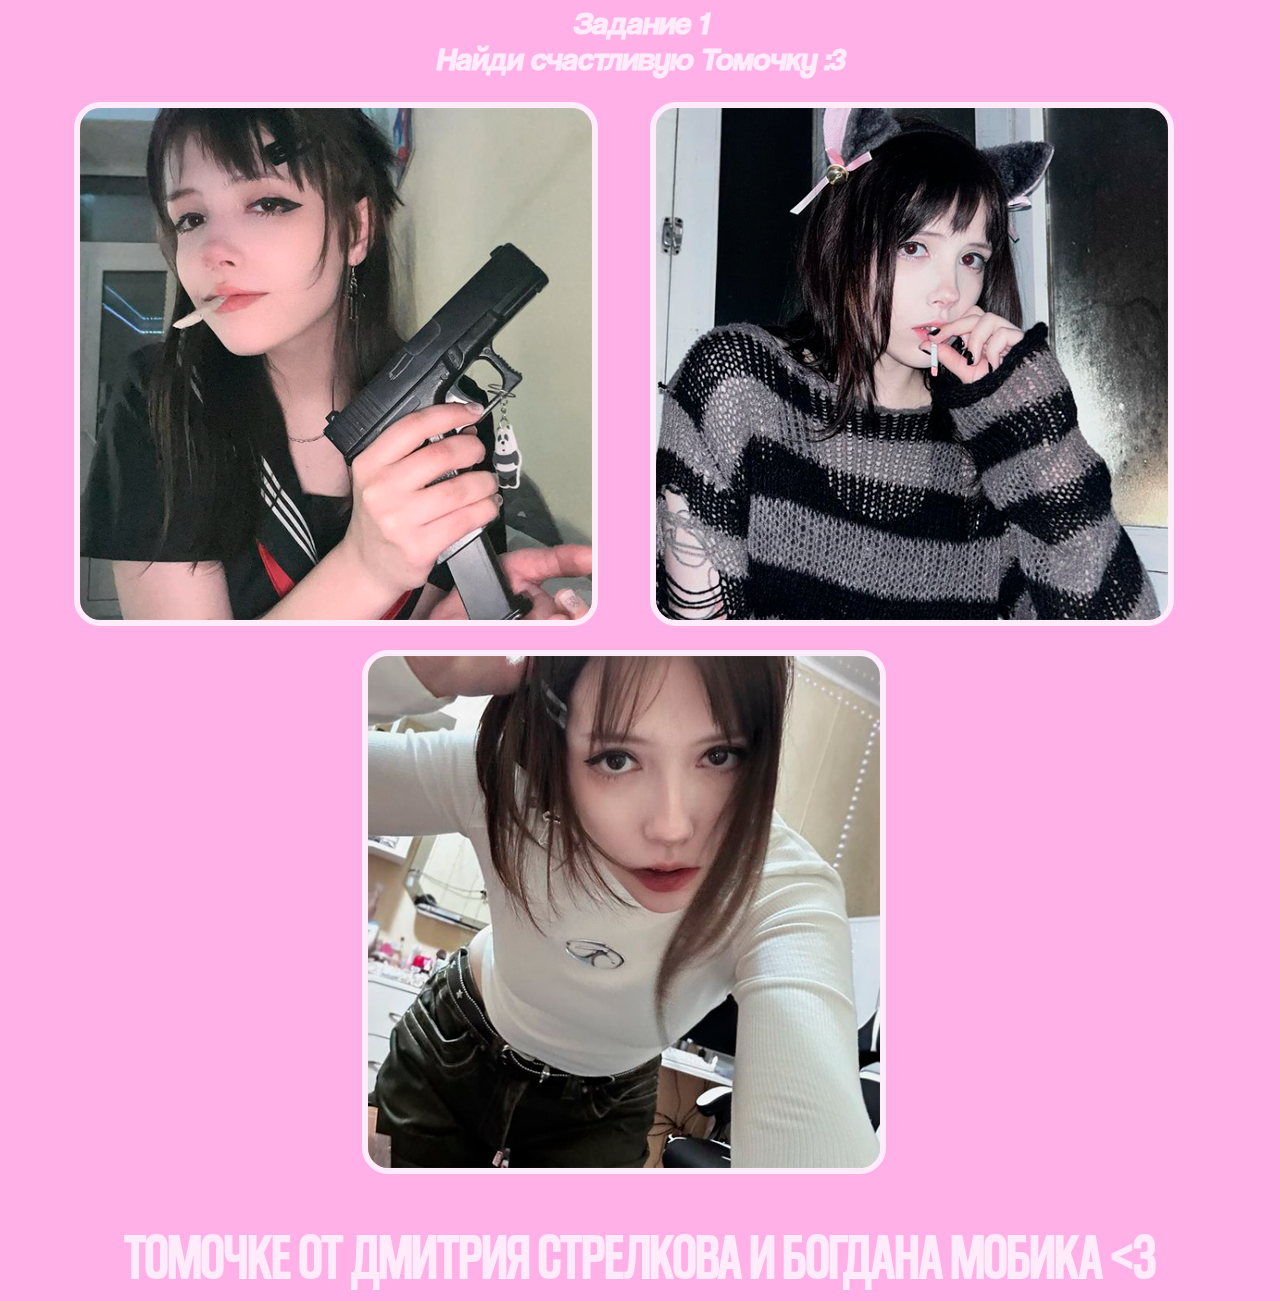
<file: index.html>
<!DOCTYPE html>
<html lang="ru">
<body style="background-color:#ffb0e7;">

<head>
    <meta charset="UTF-8">
    <meta name="viewport" content="width=device-width, initial-scale=1.0">
    <link rel="stylesheet" href="style.css">
    <title>Квест с Томочкой</title>
</head>
<body>
    <div class="main" margin-top: 64px;">
        <h1>Задание 1 <p> Найди счастливую Томочку :3</h1>
    </div>
   
    <div class="gallery">
        <a href="page2.html"><img src="1.png" alt="Томик"></a>
        <a href="error.html"><img src="2.png" alt="Томик"></a>
        <a href="error.html"><img src="3.png" alt="Томик"></a>
    </div>

    <div class="under" margin-top: 64px;">
        <h1>ТОМОЧКЕ ОТ ДМИТРИЯ СТРЕЛКОВА И БОГДАНА МОБИКА <3</h1>
    </div>

</body>
</html>
</file>
<file: style.css>
@font-face {
    font-family: myFirstFont;
    src: url(font.otf);

}

@font-face {
    font-family: myseconffont;
    src: url(fonta.otf)
}
  
.main {
    text-align: center;
    font-family: myFirstFont;
    color: #ffebf9;
    line-height: 0.1;
}
.gallery {
    display: flex;
    flex-wrap: wrap;
    justify-content: center;
}
.gallery a {
    margin: 10px;
}
.gallery img {
    width: 512px;
    height: 512px;
    object-fit: cover;
    cursor: pointer;
    transition: 1s;
    border: 6px solid #ffebf9;
    border-radius: 5%;
    margin-right: 32px;

}

.gallery img:hover {
    transform: scale(1.1);
    border-radius: 5%;

}

.under{
    text-align: center;
    font-family: myseconffont;
    color: #ffebf9;
    line-height: 0.1;
    margin-top: 64px;
    font-size: 32px;
}

.maina{
    text-align: center;
    font-family: myFirstFont;
    color: #ffebf9;
    line-height: 0.1;
    margin-top: 540px;

}
</file>
